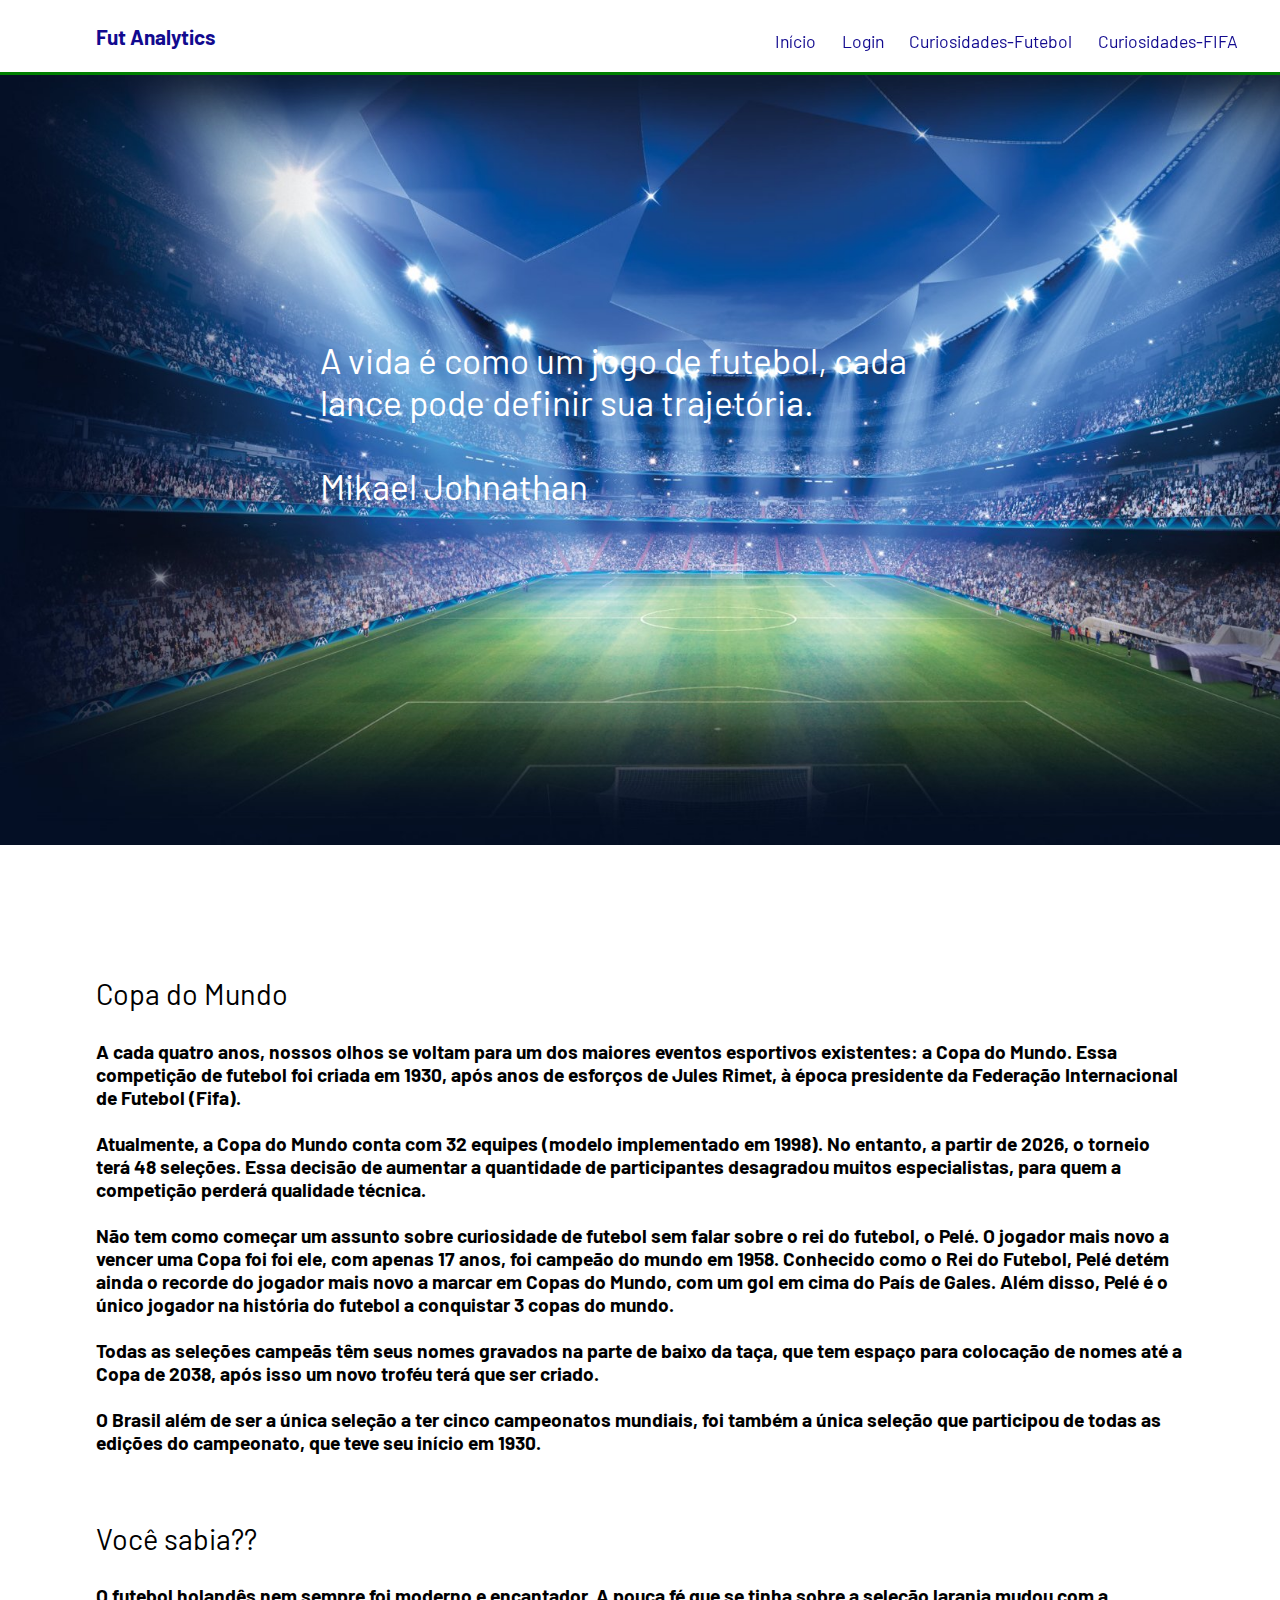
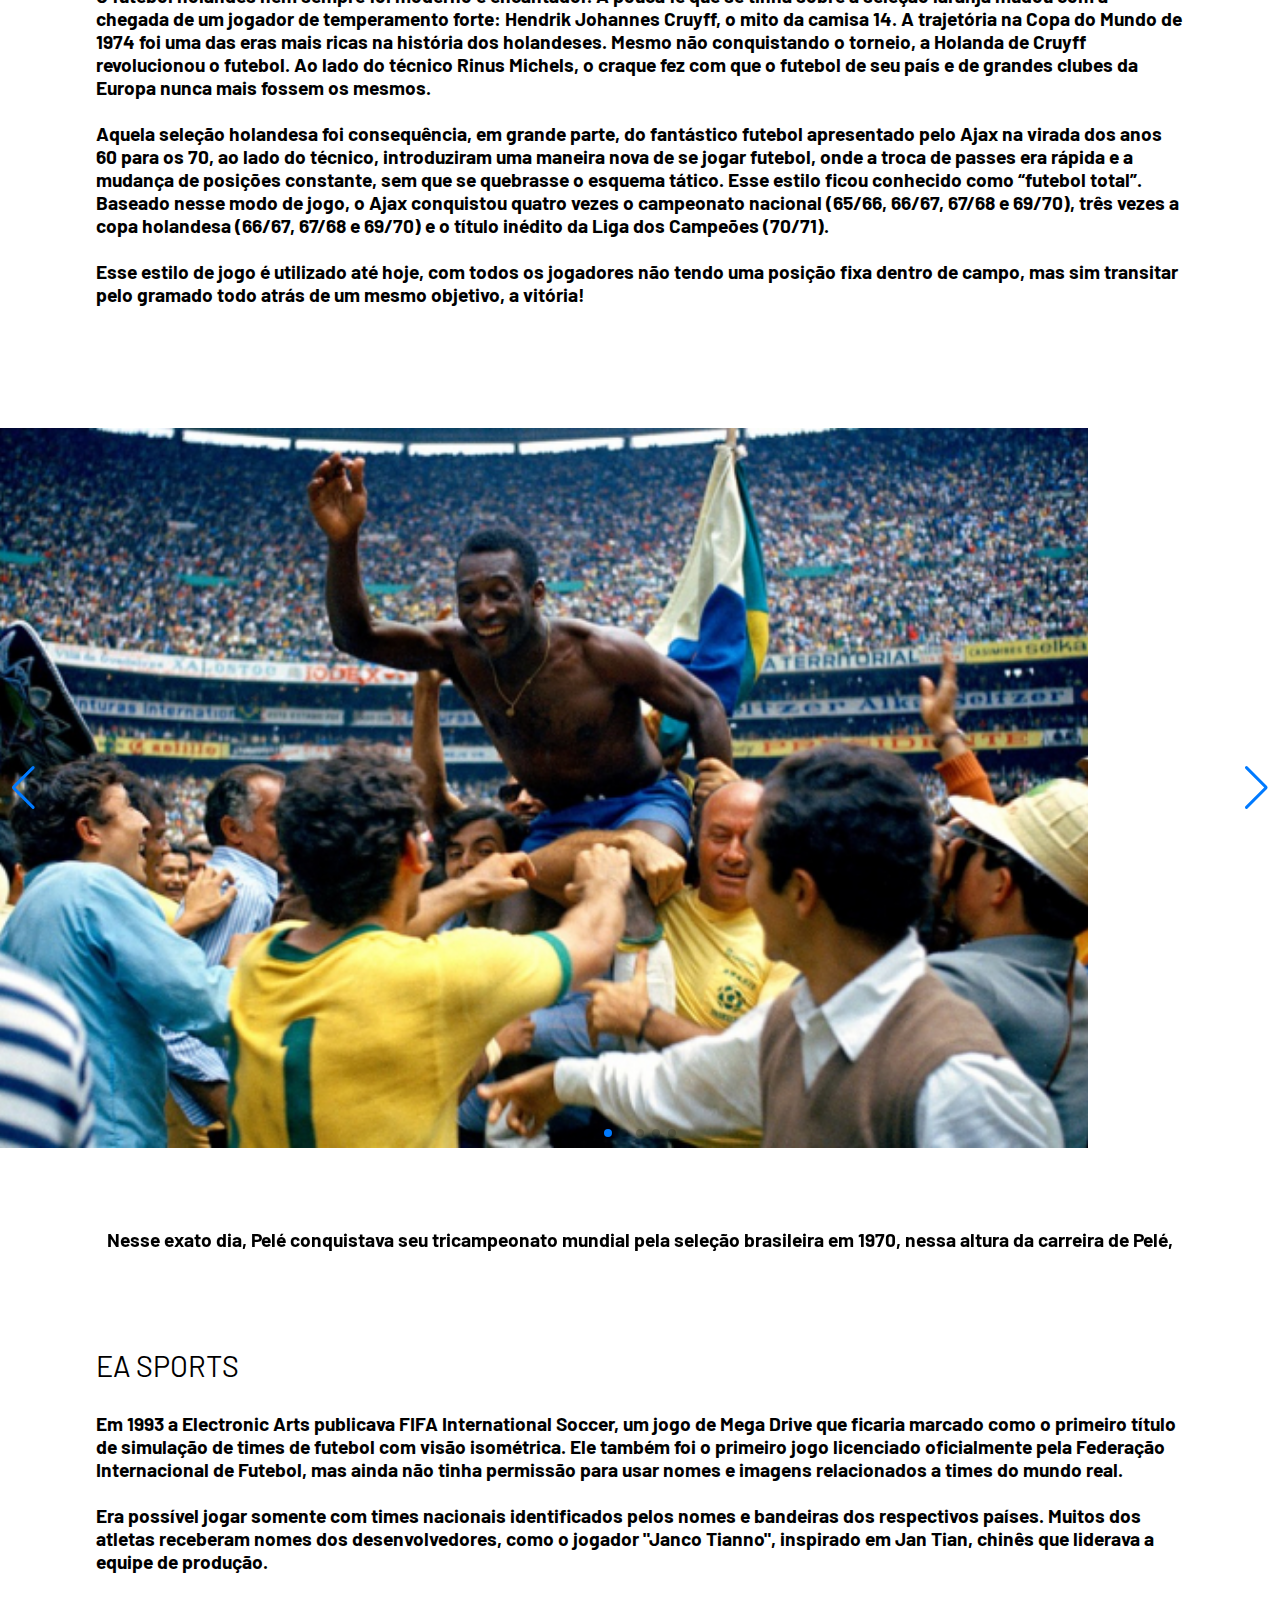
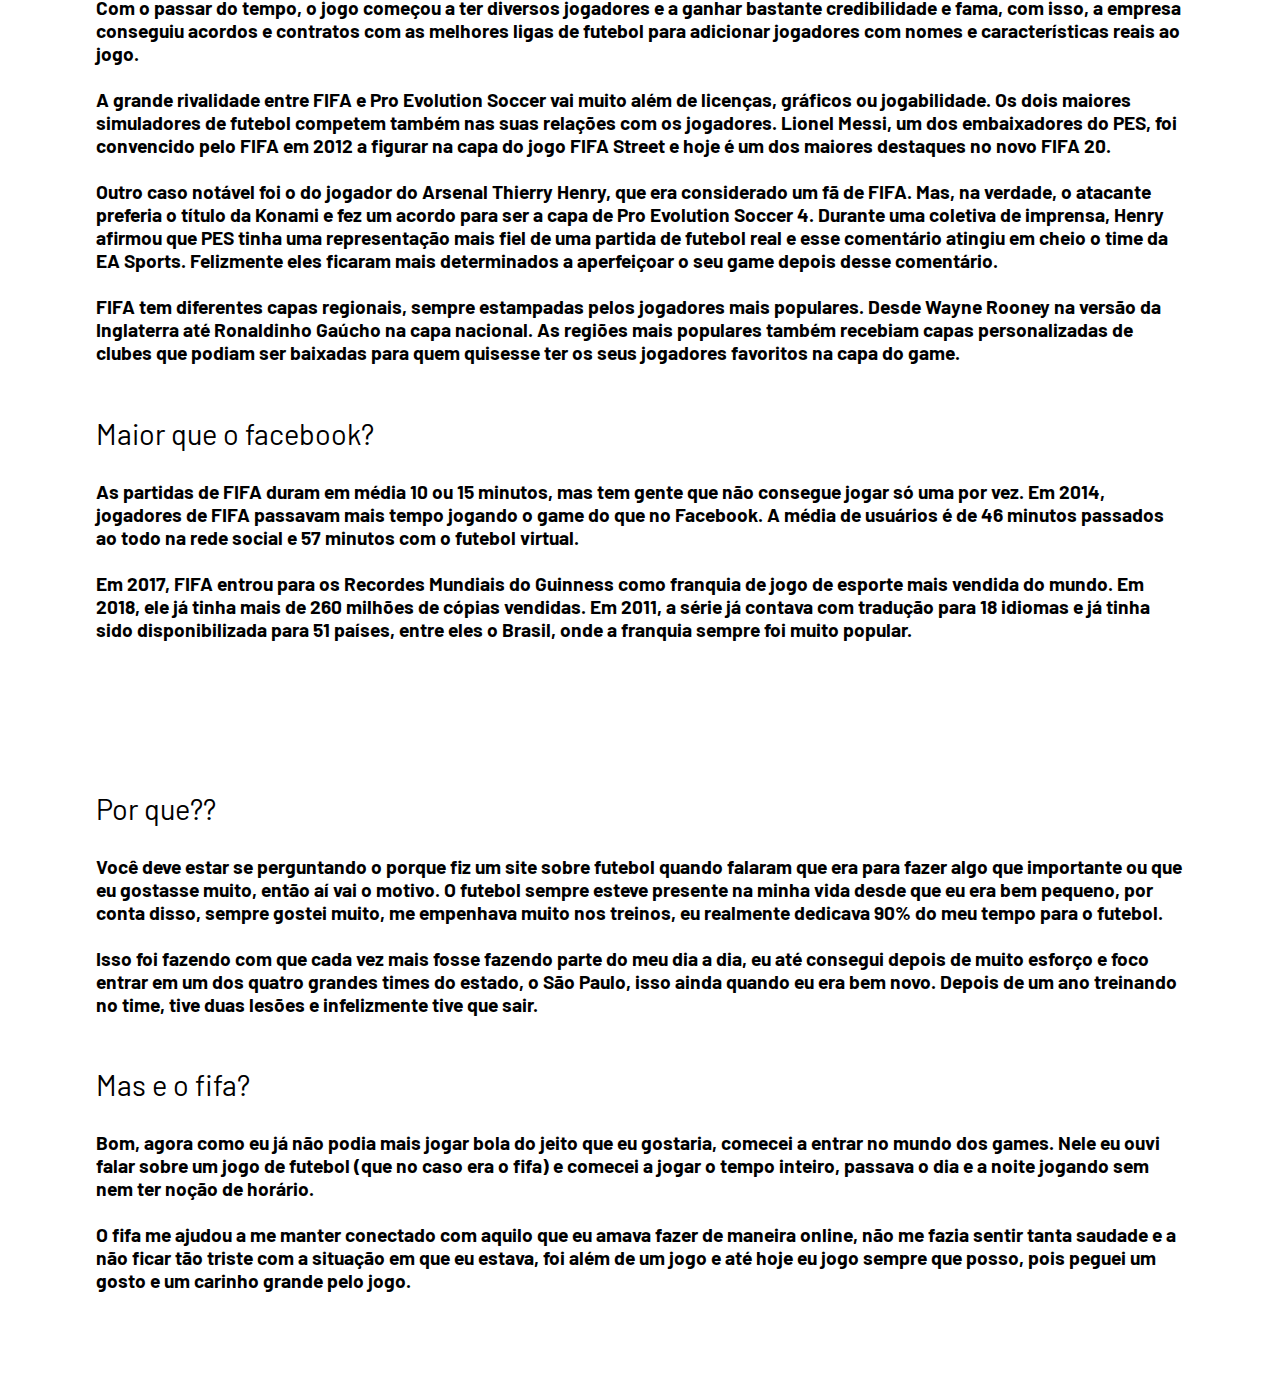
<file: site/public/index.html>
<!DOCTYPE html>
<html lang="pt-BR">

<head>
    <meta charset="UTF-8">
    <meta http-equiv="X-UA-Compatible" content="IE=edge">
    <meta name="viewport" content="width=device-width, initial-scale=1.0">

    <title>FutAnalytics</title>

    <script src="./js/funcoes.js"></script>

    <link rel="icon" href="./assets/imgs/favicon-32x32.png">
    <link rel="stylesheet" href="./css/style.css">
    <link rel="preconnect" href="https://fonts.gstatic.com">
    <link rel="stylesheet" href="https://unpkg.com/swiper/swiper-bundle.min.css"/>

</head>

<body>
    <div class="header" id="header">
        <div class="container" id="container">
            <h1 class="nome_site" href="#inicio">Fut Analytics</h1>
            <ul class="navbar" id="navbar">
                <li><a class="aqui" href="#inicio">Início</a></li>
                <li><a class="aqui" href="login.html">Login</a></li>
                <li><a class="aqui" href="#fut">Curiosidades-Futebol</a></li>
                <li><a class="aqui" href="#fifa">Curiosidades-FIFA </a></li>
            </ul>
        </div>
    </div>

    <a name="inicio" class="descer_pag"></a>

    <div class="banner">
        <div class="container">
            <p>
                A vida é como um jogo de futebol, cada lance pode definir sua trajetória. <br><br>
                Mikael Johnathan
            </p>
        </div>
    </div> 
    
    <div class="curio_fut">
        <div class="container">
            <a name="fut" class="descer_pag"></a>
            <div id="conteudo_fut"> <br><br>
                <p>Copa do Mundo</p> <h3> A cada quatro anos, nossos olhos se voltam para um dos maiores eventos esportivos     existentes: a Copa do Mundo. Essa competição de futebol foi criada em 1930, após anos de esforços de Jules Rimet, à época presidente da Federação Internacional de Futebol (Fifa). <br><br>

                    Atualmente, a Copa do Mundo conta com 32 equipes (modelo implementado em 1998). No entanto, a partir de 2026, o torneio terá 48 seleções. Essa decisão de aumentar a quantidade de participantes desagradou muitos especialistas, para quem a competição perderá qualidade técnica. <br><br>

                    Não tem como começar um assunto sobre curiosidade de futebol sem falar sobre o rei do futebol, o Pelé.
                    O jogador mais novo a vencer uma Copa foi foi ele, com apenas 17 anos, foi campeão do mundo em 1958. Conhecido como o Rei do Futebol, Pelé detém ainda o recorde do jogador mais novo a marcar em Copas do Mundo, com um gol em cima do País de Gales. Além disso, Pelé é o único jogador na história do futebol a conquistar 3 copas do mundo. <br><br>

                    Todas as seleções campeãs têm seus nomes gravados na parte de baixo da taça, que tem espaço para colocação de nomes até a Copa de 2038, após isso um novo troféu terá que ser criado. <br><br>

                    O Brasil além de ser a única seleção a ter cinco campeonatos mundiais, foi também a única seleção que participou de todas as edições do campeonato, que teve seu início em 1930.</h3><br>

                    <p>Você sabia??</p> <h3>O futebol holandês nem sempre foi moderno e encantador. A pouca fé que se tinha sobre a seleção laranja mudou com a chegada de um jogador de temperamento forte: Hendrik Johannes Cruyff, o mito da camisa 14. A trajetória na Copa do Mundo de 1974 foi uma das eras mais ricas na história dos holandeses. Mesmo não conquistando o torneio, a Holanda de Cruyff revolucionou o futebol. Ao lado do técnico Rinus Michels, o craque fez com que o futebol de seu país e de grandes clubes da Europa nunca mais fossem os mesmos. <br><br>

                    Aquela seleção holandesa foi consequência, em grande parte, do fantástico futebol apresentado pelo Ajax na virada dos anos 60 para os 70, ao lado do técnico, introduziram uma maneira nova de se jogar futebol, onde a troca de passes era rápida e a mudança de posições constante, sem que se quebrasse o esquema tático. Esse estilo ficou conhecido como “futebol total”. Baseado nesse modo de jogo, o Ajax conquistou quatro vezes o campeonato nacional (65/66, 66/67, 67/68 e 69/70), três vezes a copa holandesa (66/67, 67/68 e 69/70) e o título inédito da Liga dos Campeões (70/71). <br><br>

                    Esse estilo de jogo é utilizado até hoje, com todos os jogadores não tendo uma posição fixa dentro de campo, mas sim transitar pelo gramado todo atrás de um mesmo objetivo, a vitória!</h3> <br><br>
                </div>
        </div>
    </div>

    <div class="swiper mySwiper">
        <div class="swiper-wrapper">
          <div class="swiper-slide"><img src="assets/imgs/slide1.jpg"></div>
          <div class="swiper-slide"><img src="assets/imgs/slide2.jpg"></div>
          <div class="swiper-slide"><img src="assets/imgs/slide3.jpg"></div>
          <div class="swiper-slide"><img src="assets/imgs/slide4.jpg"></div>
          <div class="swiper-slide"><img src="assets/imgs/slide5.jpg"></div>
        </div>
        <div class="swiper-button-next"></div>
        <div class="swiper-button-prev"></div>
        <div class="swiper-pagination"></div>
    </div>

    <script src="https://unpkg.com/swiper/swiper-bundle.min.js"></script> <br><br>

    <div style="height: 70px; width: 85vw;" class="swiper mySwiper">
        <div class="swiper-wrapper">
            <div style="height: 40px;" class="swiper-slide"><h3> <br> Nesse exato dia, Pelé conquistava seu tricampeonato mundial pela seleção brasileira em 1970, nessa altura da carreira de Pelé, <br> ele já era considerado o maior jogador da história do futebol, por ser o único jogador a conquistar o campeonate 3x.</h3></div>

            <div style="height: 40px;" class="swiper-slide"><h3> <br> Nesse ano, o fifa veio revolucionando a jogabilidade, a parte de gráficos melhorados e um estilo de jogo totalmente diferente do ano anterior. <br> Isso é uma das coisas que mais agrada os consumidores do jogo e os estiga a comprar para sempre se manterem atualizados. </h3></div>

            <div style="height: 40px;" class="swiper-slide"><h3> <br> Em 2021, o palmeiras atingiu uma marca histórica, foi campeão da libertadores em duas edições seguinda, conquistando pela terceira vez o título. <br> Muito disso se deve ao novo grande treinador do verdão, que impõe um ritmo de jogo e uma tática diferente a cada partida.</h3></div>

            <div style="height: 40px;" class="swiper-slide"><h3> <br> O modo mais jogado do fifa têm muitas novidades, e uma delas é sobre um novo estilo de jogo da Weekend League, passando de 30 jogos para 20 jogos, isso foi uma mudança bem vista entre a comunidade  do jogo pelo dinamismo empregado junto com a mudança.</h3></div>
            <div style="height: 40px;" class="swiper-slide"><h3> <br> Como um bom brasileiro, torcedor afirma que independente das insatisfações da torcida sobre o técnico Tite, ele se vê confiante com a seleção na copa do mundo e crava que o hexa está cada vez mais próximo! Acertou ou zikou? </h3></div>
        </div>
    </div>

    <div class="curio_fut">
        <div class="container">
            <a name="fifa" class="descer_pag"></a>
            <div id="conteudo_fifa">
                <p>EA SPORTS</p> <h3>Em 1993 a Electronic Arts publicava FIFA International Soccer, um jogo de Mega Drive que ficaria marcado como o primeiro título de simulação de times de futebol com visão isométrica. Ele também foi o primeiro jogo licenciado oficialmente pela Federação Internacional de Futebol, mas ainda não tinha permissão para usar nomes e imagens relacionados a times do mundo real. <br><br>

                Era possível jogar somente com times nacionais identificados pelos nomes e bandeiras dos respectivos países. Muitos dos atletas receberam nomes dos desenvolvedores, como o jogador "Janco Tianno", inspirado em Jan Tian, chinês que liderava a equipe de produção. <br><br>

                Com o passar do tempo, o jogo começou a ter diversos jogadores e a ganhar bastante credibilidade e fama, com isso, a empresa conseguiu acordos e contratos com as melhores ligas de futebol para adicionar jogadores com nomes e características reais ao jogo. <br><br>

                A grande rivalidade entre FIFA e Pro Evolution Soccer vai muito além de licenças, gráficos ou jogabilidade. Os dois maiores simuladores de futebol competem também nas suas relações com os jogadores. Lionel Messi, um dos embaixadores do PES, foi convencido pelo FIFA em 2012 a figurar na capa do jogo FIFA Street e hoje é um dos maiores destaques no novo FIFA 20. <br><br>

                Outro caso notável foi o do jogador do Arsenal Thierry Henry, que era considerado um fã de FIFA. Mas, na verdade, o atacante preferia o título da Konami e fez um acordo para ser a capa de Pro Evolution Soccer 4. Durante uma coletiva de imprensa, Henry afirmou que PES tinha uma representação mais fiel de uma partida de futebol real e esse comentário atingiu em cheio o time da EA Sports. Felizmente eles ficaram mais determinados a aperfeiçoar o seu game depois desse comentário. <br><br>

                FIFA tem diferentes capas regionais, sempre estampadas pelos jogadores mais populares. Desde Wayne Rooney na versão da Inglaterra até Ronaldinho Gaúcho na capa nacional. As regiões mais populares também recebiam capas personalizadas de clubes que podiam ser baixadas para quem quisesse ter os seus jogadores favoritos na capa do game. <br><br></h3>

                <p>Maior que o facebook?</p> <h3>
                As partidas de FIFA duram em média 10 ou 15 minutos, mas tem gente que não consegue jogar só uma por vez. Em 2014, jogadores de FIFA passavam mais tempo jogando o game do que no Facebook. A média de usuários é de 46 minutos passados ao todo na rede social e 57 minutos com o futebol virtual. <br><br>

                Em 2017, FIFA entrou para os Recordes Mundiais do Guinness como franquia de jogo de esporte mais vendida do mundo. Em 2018, ele já tinha mais de 260 milhões de cópias vendidas. Em 2011, a série já contava com tradução para 18 idiomas e já tinha sido disponibilizada para 51 países, entre eles o Brasil, onde a franquia sempre foi muito popular.</h3> <br><br>

            </div>
        </div>
    </div>

    <div class="curio_fut">
        <div class="container">
            <div id="conteudo_socio">
                <p>Por que??</p> <h3>Você deve estar se perguntando o porque fiz um site sobre futebol quando falaram que era para fazer algo que importante ou que eu gostasse muito, então aí vai o motivo. O futebol sempre esteve presente na minha vida desde que eu era bem pequeno, por conta disso, sempre gostei muito, me empenhava muito nos treinos, eu realmente dedicava 90% do meu tempo para o futebol. <br><br> Isso foi fazendo com que cada vez mais fosse fazendo parte do meu dia a dia, eu até consegui depois de muito esforço e foco entrar em um dos quatro grandes times do estado, o São Paulo, isso ainda quando eu era bem novo. Depois de um ano treinando no time, tive duas lesões e infelizmente tive que sair. <br><br></h3>

                <p>Mas e o fifa?</p> <h3>Bom, agora como eu já não podia mais jogar bola do jeito que eu gostaria, comecei a entrar no mundo dos games. Nele eu ouvi falar sobre um jogo de futebol (que no caso era o fifa) e comecei a jogar o tempo inteiro, passava o dia e a noite jogando sem nem ter noção de horário. <br><br> O fifa me ajudou a me manter conectado com aquilo que eu amava fazer de maneira online, não me fazia sentir tanta saudade e a não ficar tão triste com a situação em que eu estava, foi além de um jogo e até hoje eu jogo sempre que posso, pois peguei um gosto e um carinho grande pelo jogo.</h3>
            </div>
        </div>
    </div>        

    <div class="footer">
        <div class="container">
        </div>
    </div>

</body>

</html>

<script>

    var swiper = new Swiper(".mySwiper", {
        slidesPerView: 1,
        spaceBetween: 30,
        loop: true,
        pagination: {
          el: ".swiper-pagination",
          clickable: true,
        },
        navigation: {
          nextEl: ".swiper-button-next",
          prevEl: ".swiper-button-prev",
        },
    });
</script>
</file>
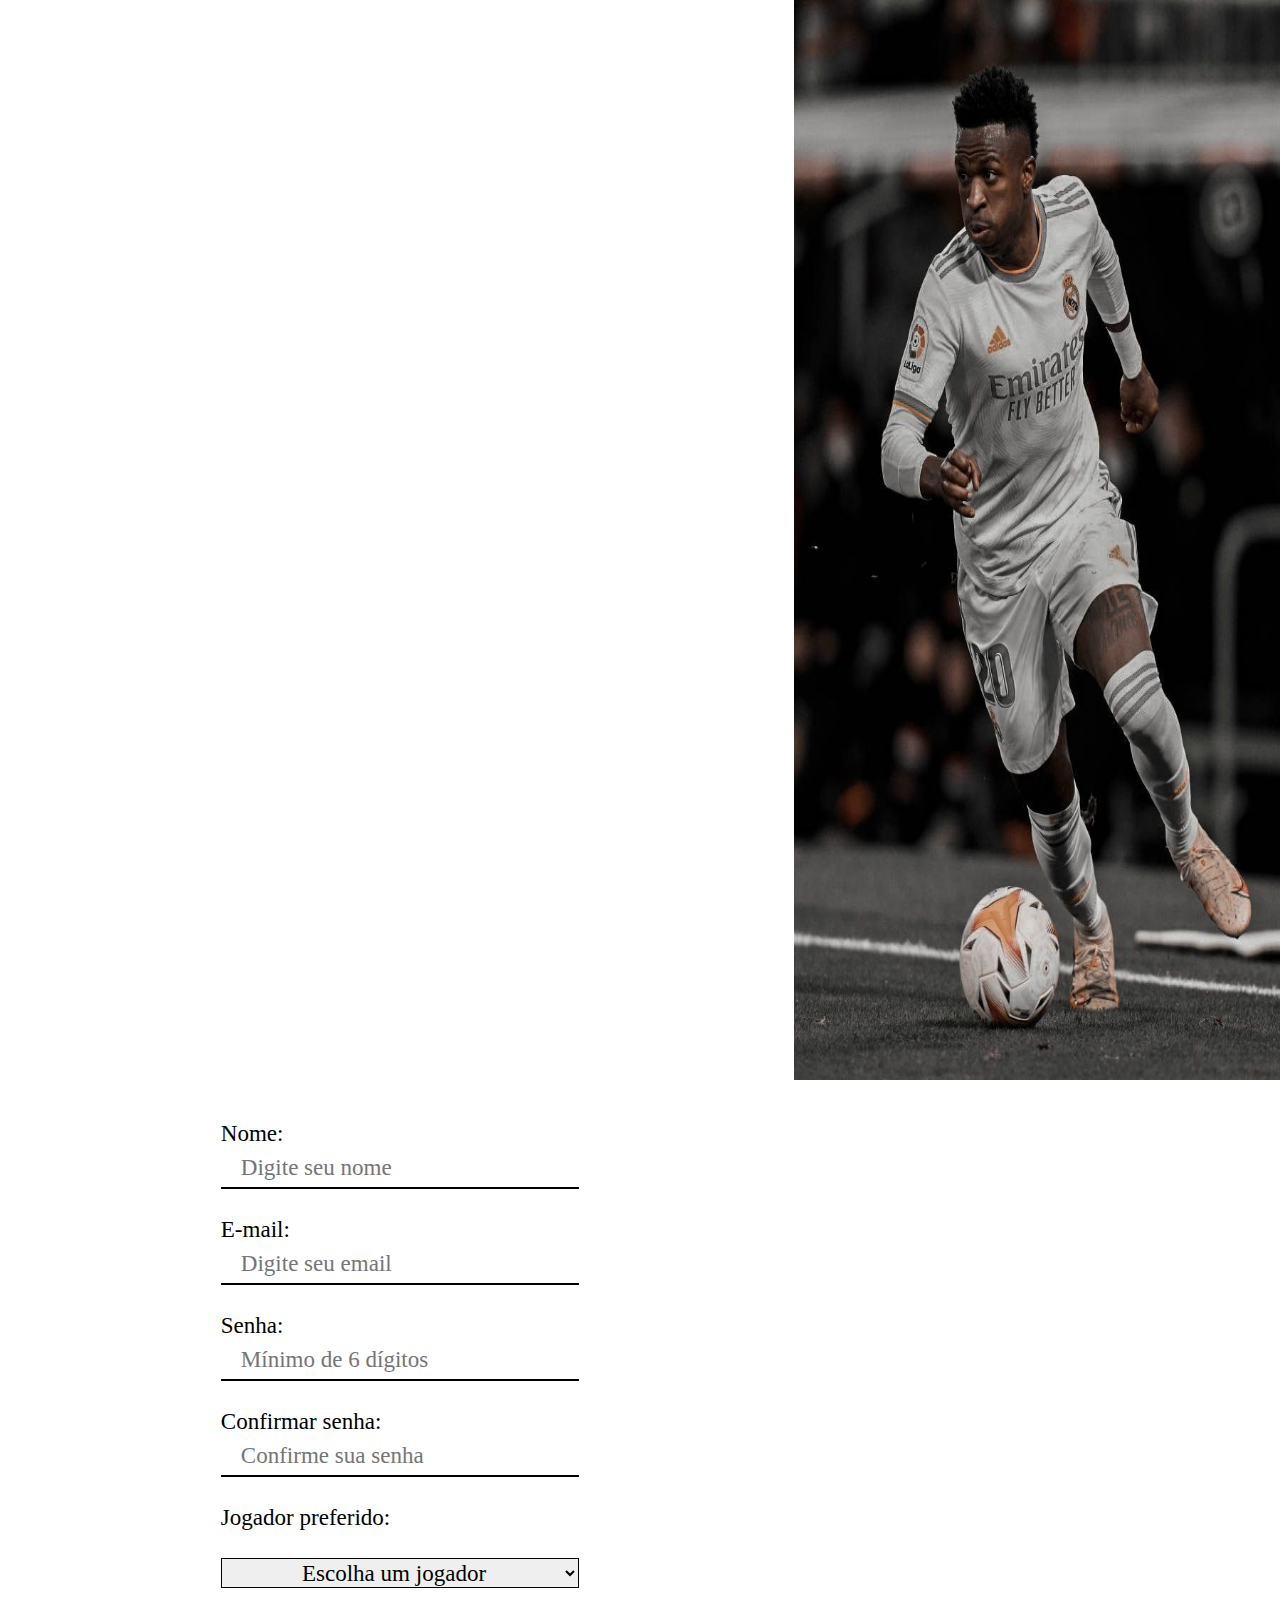
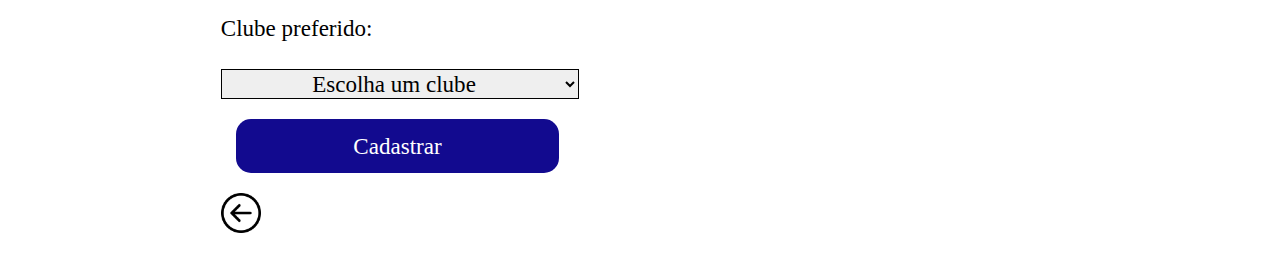
<file: site/public/cadastro.html>
<!DOCTYPE html>
<html lang="pt-br">

<head>
    <meta charset="UTF-8">
    <meta http-equiv="X-UA-Compatible" content="IE=edge">
    <meta name="viewport" content="width=device-width, initial-scale=1.0">

    <title>Cadastro</title>


    <script src="./js/funcoes.js"></script>


    <link rel="icon" href="./assets/imgs/favicon-32x32.png">
    <link rel="stylesheet" href="./css/cadastro.css">
    <link rel="preconnect" href="https://fonts.gstatic.com">
    <link
        href="https://fonts.googleapis.com/css2?family=Exo+2:ital,wght@0,100;0,200;0,300;0,400;0,500;0,600;0,700;0,800;0,900;1,100;1,200;1,300;1,400;1,500;1,600;1,700;1,800;1,900&display=swap"
        rel="stylesheet">
</head>

<body>

    <div class="banner">

        <div class="img_cadastro">
            <img src="assets/imgs/REAL MADRID.jpg">
        </div>

        <div class="container tamanho-conteudo">
            <div class="card medio">
                <div class="formulario">

                    <form>
                    <label>Nome:</label>
                    <input id="nome_input" type="text" placeholder="Digite seu nome" required> <br>

                    <label>E-mail:</label>
                    <input id="email_input" type="text" placeholder="Digite seu email" required> <br>

                    <label>Senha:</label>
                    <input id="senha_input" type="password" placeholder="Mínimo de 6 dígitos" required> <br>

                    <label>Confirmar senha:</label>
                    <input id="confirmacao_senha_input" type="password" placeholder="Confirme sua senha" required> <br>
                    
                    <label>Jogador preferido:</label> <br>
                    <select id="select_jogador" required>
                        <option value="0">Escolha um jogador</option>
                        <option value="1">Neymar JR</option>
                        <option value="2">Kylian Mbappe</option>
                        <option value="3">Lionel Messi</option>
                        <option value="4">Cristiano Ronaldo</option>
                        <option value="5">Vini JR</option>
                        <option value="6">Karim Benzema</option>
                        <option value="7">Robert Lewandowski</option>
                        <option value="8">Mohamed Salah</option>
                        <option value="9">Sadio Mané</option>
                        <option value="10">Erling Haaland</option>
                    </select> <br>

                    <label>Clube preferido:</label> <br>
                    <select id="select_clube" required>
                        <option value="0">Escolha um clube</option>
                        <option value="1">Real Madrid</option>
                        <option value="2">Manchester City</option>
                        <option value="3">Manchester United</option>
                        <option value="4">Chelsea</option>
                        <option value="5">Bayern de Munique</option>
                        <option value="6">Liverpool</option>
                        <option value="7">Barcelona</option>
                        <option value="8">Paris Saint-Germain</option>
                        <option value="9">Atlético de Madrid</option>
                        <option value="10">Juventus</option>
                    </select>
                    </form>

                    <button type="button" class="btn" onclick="cadastrar()">Cadastrar</button>

                    <a href="login.html"><img src="assets/imgs/voltar.png" style="height: 40px; width: 40px; float: left;"></a>

                </div>

                <div class="alerta_erro">
                    <div class="card_erro" id="cardErro">
                        <div id="mensagem_erro"></div>
                    </div>
                </div>
                <div id="div_aguardar" class="loading-div">
                    <img src="./assets/gif.gif" id="loading-gif">
                </div>

            </div>
        </div>
    </div>

</body>

</html>

<script>
    function cadastrar() {
        aguardar();

        var nomeVar = nome_input.value;
        var emailVar = email_input.value;
        var senhaVar = senha_input.value;
        var confirmacaoSenhaVar = confirmacao_senha_input.value;
        var jogadoresVar = Number(select_jogador.value);
        var clubesVar = Number(select_clube.value);

        if (nomeVar == "" || emailVar == "" || senhaVar == "" || confirmacaoSenhaVar == "" || jogadoresVar == "" || clubesVar == "") {
            cardErro.style.display = "block"
            mensagem_erro.innerHTML = "Preencha todos os campos ";
            setInterval(sumirMensagem, 4000)
            return false;

        } else if (nomeVar.length < 2){
            cardErro.style.display = "block"
            mensagem_erro.innerHTML = "Nome inválido! ";
            setInterval(sumirMensagem, 4000)
            return false;
        }
        
        else if (emailVar.indexOf("@") < 2|| emailVar.indexOf(".com") < 3 || emailVar.length < 12) {
            cardErro.style.display = "block"
            mensagem_erro.innerHTML = "Ops, e-mail inválido! Verifique e tente novamente.";
            setInterval(sumirMensagem, 4000)
            return false;
        }

        else if (senhaVar.length < 6) {
        cardErro.style.display = "block"
        mensagem_erro.innerHTML = "Digite uma senha com mais de 6 dígitos";
        setInterval(sumirMensagem, 4000)
        return false;
        }

        else if (senhaVar != confirmacaoSenhaVar) {
            cardErro.style.display = "block"
            mensagem_erro.innerHTML = "As senhas inseridas devem ser iguais! ";
            setInterval(sumirMensagem, 4000)
            return false;
        }
        
        else if (jogadoresVar == 0 || clubesVar == 0){
            cardErro.style.display = "block"
            mensagem_erro.innerHTML = "Selecione um valor válido! ";
            setInterval(sumirMensagem, 4000)
            return false;
        }

        fetch("/usuarios/cadastrar", {
            method: "POST",
            headers: {
                "Content-Type": "application/json"
            },
            body: JSON.stringify({

                nomeServer: nomeVar,
                emailServer: emailVar,
                senhaServer: senhaVar,
                jogadoresServer: jogadoresVar,
                clubesServer: clubesVar
            })
        }).then(function (resposta) {

            console.log("resposta: ", resposta);

            if (resposta.ok) {
                div_aguardar.style.display = "block";

                setTimeout(() => {
                    window.location = "login.html";
                }, "2000")
                
                limparFormulario();
                finalizarAguardar();
            } else {
                throw ("Houve um erro ao tentar realizar o cadastro!");
            }
        }).catch(function (resposta) {
            console.log(`#ERRO: ${resposta}`);
            finalizarAguardar();
        });

        return false;
    

    function sumirMensagem() {
        cardErro.style.display = "none"
    }
    }
</script>
</file>
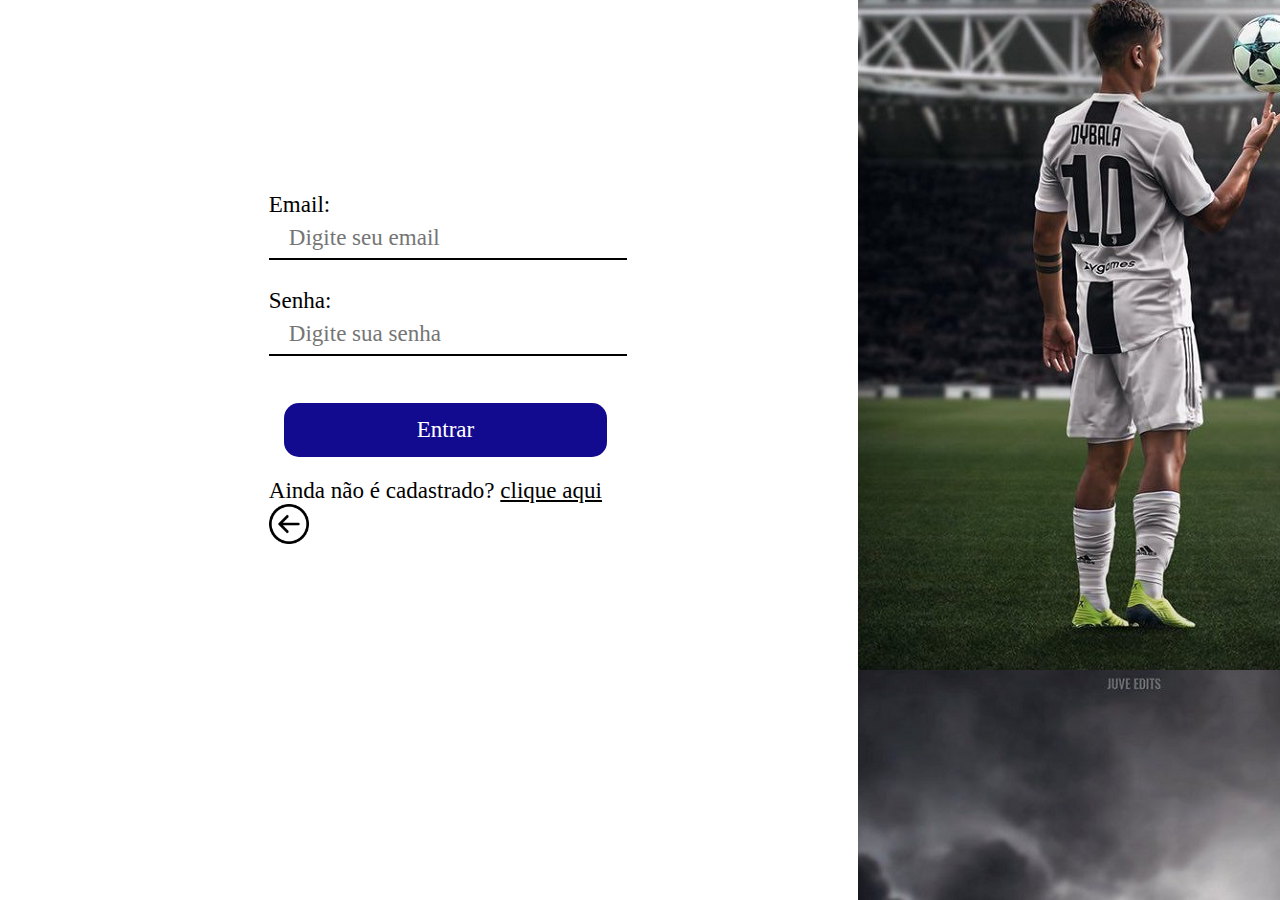
<file: site/public/login.html>
<!DOCTYPE html>
<html lang="pt-br">

<head>
    <meta charset="UTF-8">
    <meta http-equiv="X-UA-Compatible" content="IE=edge">
    <meta name="viewport" content="width=device-width, initial-scale=1.0">

    <title>Login</title>

    <script src="js/funcoes.js"></script>
    <link rel="icon" href="./assets/imgs/favicon-32x32.png">
    <link rel="stylesheet" href="./css/login.css">
    <link rel="preconnect" href="https://fonts.gstatic.com">
    <link rel="stylesheet" href="https://unpkg.com/swiper/swiper-bundle.min.css"/>

</head>

<body>

        <div class="login">
            <div class="container">
                
            </div>
                <div class="formulario">
    
                    <form>
                    <label>Email:</label>
                    <input type="text" id="email_input" placeholder="Digite seu email"> <br>
                    <label>Senha:</label>
                    <input type="password" id="senha_input" placeholder="Digite sua senha"> <br>
                    <button type="button" onclick="entrar()">Entrar</button>
                    <p>Ainda não é cadastrado? <a href="cadastro.html"> clique aqui </a> </p>
                    <a href="index.html"><img src="assets/imgs/voltar.png" style="height: 40px; width: 40px;"></a>

                    <div id="msg_erro" class="msg_erro">
                        <div class="letras_erro" id="mensagem_erro">

                        </div>
                    </div>    
                </form>

                
            </div>
            
            <div class="login_img">
                
            </div>
            
        </div>
    </body>
    
</html>

<script>


    function entrar() {
        aguardar();

        var emailVar = email_input.value;
        var senhaVar = senha_input.value;

        if (emailVar == "" || senhaVar == "") {
            msg_erro.style.display = "block"
            mensagem_erro.innerHTML = "Preencha todos os campos";
            finalizarAguardar();
            setInterval(sumirMensagem, 4000)
            return false;
        }
        if (emailVar.indexOf("@") == -1 || emailVar.indexOf(".com") == -1) {
            msg_erro.style.display = "block"
            mensagem_erro.innerHTML = "Email inválido";
            
            setInterval(sumirMensagem, 4000)
            return false;

        } else if (senhaVar.length < 6) {
            msg_erro.style.display = "block"
            mensagem_erro.innerHTML = "Senha incorreta";

            setInterval(sumirMensagem, 4000)
            return false;
        }

        console.log("FORM LOGIN: ", emailVar);
        console.log("FORM SENHA: ", senhaVar);

        fetch("/usuarios/autenticar", {
            method: "POST",
            headers: {
                "Content-Type": "application/json"
            },
            body: JSON.stringify({
                emailServer: emailVar,
                senhaServer: senhaVar
            })
        }).then(function (resposta) {
            console.log("ESTOU NO THEN DO entrar()!")

            if (resposta.ok) {
                console.log(resposta);

                resposta.json().then(json => {
                    console.log(json);
                    console.log(JSON.stringify(json));

                    sessionStorage.EMAIL_USUARIO = json.email_usuario;
                    sessionStorage.NOME_USUARIO = json.nome_usuario;
                    sessionStorage.ID_USUARIO = json.id_usuario;
                    sessionStorage.JOGADOR = json.nome_jogador;
                    sessionStorage.CLUBE = json.nome_clube;

                    setTimeout(function () {
                        window.location = "./dashboard/cards.html";
                    }, 1000); // apenas para exibir o loading

                });

            } else {

                console.log("Houve um erro ao tentar realizar o login!");

                resposta.text().then(texto => {
                    console.error(texto);
                    finalizarAguardar(texto);
                });
            }

        }).catch(function (erro) {
            console.log(erro);
        })

        return false;
    }

    function sumirMensagem() {
        msg_erro.style.display = "none"
    }

</script>
</file>
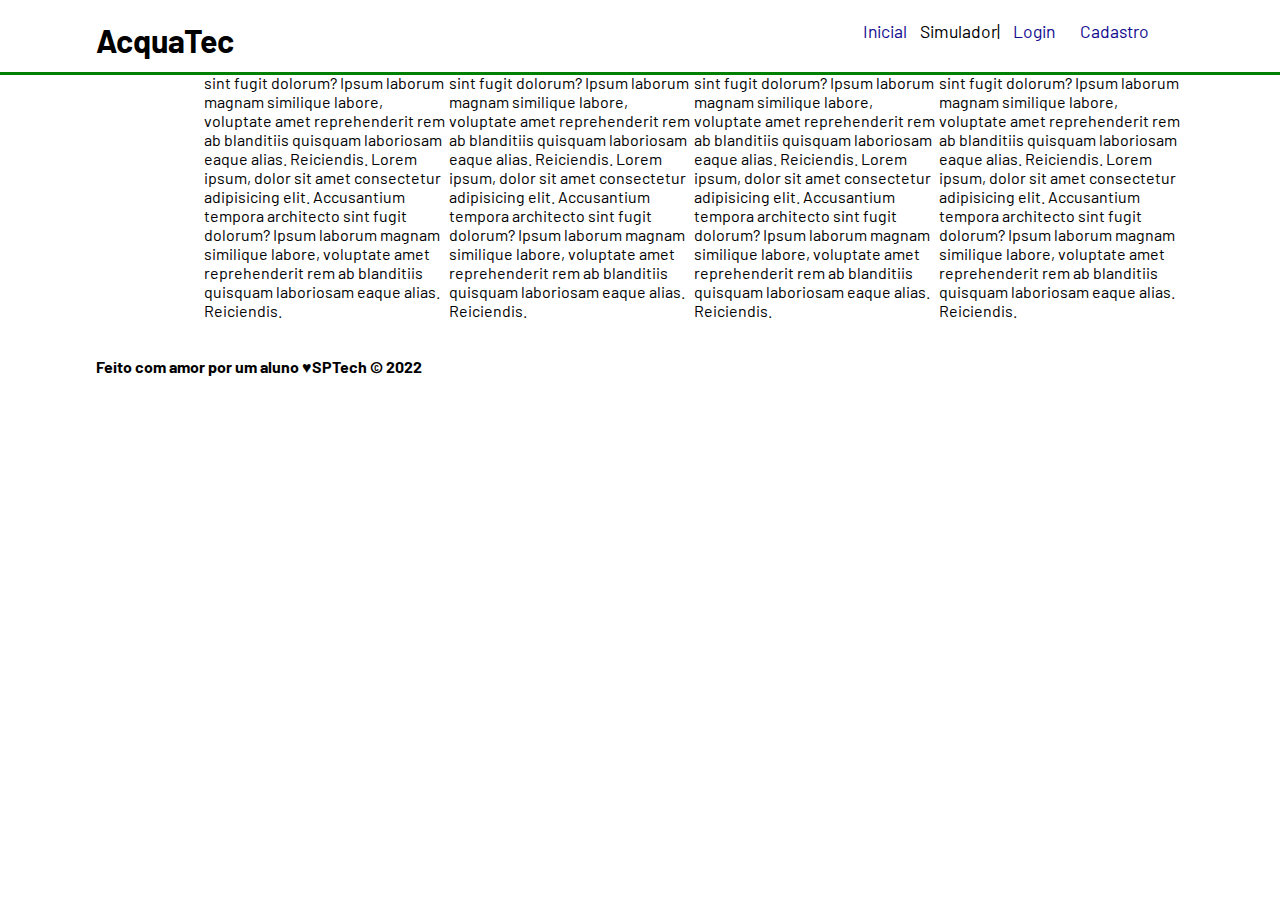
<file: site/public/simulador.html>
<!DOCTYPE html>
<html lang="pt-br">

<head>
    <meta charset="UTF-8">
    <meta http-equiv="X-UA-Compatible" content="IE=edge">
    <meta name="viewport" content="width=device-width, initial-scale=1.0">

    <title>AcquaTec | Simulador</title>

    <script src="./js/funcoes.js"></script>

    <link rel="icon" href="./assets/icon/favicon.ico">
    <link rel="stylesheet" href="./css/style.css">
    <link rel="preconnect" href="https://fonts.gstatic.com">
    <link
        href="https://fonts.googleapis.com/css2?family=Exo+2:ital,wght@0,100;0,200;0,300;0,400;0,500;0,600;0,700;0,800;0,900;1,100;1,200;1,300;1,400;1,500;1,600;1,700;1,800;1,900&display=swap"
        rel="stylesheet">
</head>

<body>

    <!--header inicio-->
    <div class="header">
        <div class="container">
            <h1 class="titulo">AcquaTec</h1>
            <ul class="navbar">
                <li>
                    <a href="./index.html">Inicial</a>
                </li>
                <li class="agora">Simulador</li>
                <li>|</li>
                <li>
                    <a href="./login.html">Login</a>
                </li>
                <li>
                    <a href="./login.html">Cadastro</a>
                </li>
            </ul>
        </div>
    </div>


    <!-- simulador inicio -->
    <div class="simulador">
        <div class="container">
            <h2>Simulador</h2>
            <p>Lorem ipsum, dolor sit amet consectetur adipisicing elit. Accusantium tempora architecto sint fugit
                dolorum? Ipsum laborum magnam similique labore, voluptate amet reprehenderit rem ab blanditiis quisquam
                laboriosam eaque alias. Reiciendis. Lorem ipsum, dolor sit amet consectetur adipisicing elit.
                Accusantium tempora architecto sint fugit dolorum? Ipsum laborum magnam similique labore, voluptate amet
                reprehenderit rem ab blanditiis quisquam laboriosam eaque alias. Reiciendis.</p>
            <p>Lorem ipsum, dolor sit amet consectetur adipisicing elit. Accusantium tempora architecto sint fugit
                dolorum? Ipsum laborum magnam similique labore, voluptate amet reprehenderit rem ab blanditiis quisquam
                laboriosam eaque alias. Reiciendis. Lorem ipsum, dolor sit amet consectetur adipisicing elit.
                Accusantium tempora architecto sint fugit dolorum? Ipsum laborum magnam similique labore, voluptate amet
                reprehenderit rem ab blanditiis quisquam laboriosam eaque alias. Reiciendis.</p>
            <p>Lorem ipsum, dolor sit amet consectetur adipisicing elit. Accusantium tempora architecto sint fugit
                dolorum? Ipsum laborum magnam similique labore, voluptate amet reprehenderit rem ab blanditiis quisquam
                laboriosam eaque alias. Reiciendis. Lorem ipsum, dolor sit amet consectetur adipisicing elit.
                Accusantium tempora architecto sint fugit dolorum? Ipsum laborum magnam similique labore, voluptate amet
                reprehenderit rem ab blanditiis quisquam laboriosam eaque alias. Reiciendis.</p>
            <p>Lorem ipsum, dolor sit amet consectetur adipisicing elit. Accusantium tempora architecto sint fugit
                dolorum? Ipsum laborum magnam similique labore, voluptate amet reprehenderit rem ab blanditiis quisquam
                laboriosam eaque alias. Reiciendis. Lorem ipsum, dolor sit amet consectetur adipisicing elit.
                Accusantium tempora architecto sint fugit dolorum? Ipsum laborum magnam similique labore, voluptate amet
                reprehenderit rem ab blanditiis quisquam laboriosam eaque alias. Reiciendis.</p>

        </div>
    </div>
    <!-- simulador fim -->

    <!--footer inicio-->
    <div class="footer">
        <div class="container">
            <h4>Feito com amor por um aluno &hearts;SPTech &copy; 2022</h4>
        </div>
    </div>
    <!--footer fim-->


</body>

</html>
</file>
<file: site/public/css/style.css>
@import url('https://fonts.googleapis.com/css2?family=Barlow:ital,wght@0,100;0,200;0,300;0,400;0,500;0,600;0,700;0,800;0,900;1,100;1,200;1,300;1,400;1,500;1,600;1,700;1,800;1,900&display=swap');

body {
  margin: 0;
  padding: 0;
  font-family: barlow;
  box-sizing: border-box;
}

.container {
  width: 85%;
  margin: auto;
  display: flex;
}

.header {
  height: 8vh;
  width: 100vw;
  background-color: white;
  position: fixed;
  display: flex;
  align-items: center;
  border-bottom: 3px solid #008000;
}

.header .container {
  justify-content: space-between;
}

.header a {
  text-decoration: none;
  color: #120a8f;
  padding: 1vw;
}

.nome_site{
  color: #120a8f;
  width: fit-content;
  font-size: 1.3rem;
  display: flex;
  justify-content: left;
  align-items: center;
}

.aqui {
  text-decoration: none;
  position: relative;
}

.aqui:hover{
  text-decoration:underline;
  transition: 1s;
}

.navbar {
  width: 100vw;
  height: 3vh;
  display: flex;
  justify-content: center;
  align-items: center;
  list-style: none;
  font-size: 1.1rem;
  position: fixed;
  margin-left: 18%;
}



html {
  scroll-behavior: smooth;
}

:target {
scroll-margin-top: .8em;
}

.swiper {
  width: 100vw;
  height: 100vh;
}

.swiper.mySwiper{
  height: 80vh;
}

.swiper-slide {
  height: 400px;
  text-align: center;
  font-size: 1.1rem;
  background: #fff;
  display: -webkit-box;
  display: -ms-flexbox;
  display: -webkit-flex;
  display: flex;
  -webkit-box-pack: center;
  -ms-flex-pack: center;
  -webkit-justify-content: center;
  justify-content: center;
  -webkit-box-align: center;
  -ms-flex-align: center;
  -webkit-align-items: center;
  align-items: center;
}

.swiper-slide img {
  display: block;
  width: 85vw;
  height: 80vh;
  object-fit: cover;
}

.banner {
  height: fit-content;
  padding: 40px 0;
  color: white;
  background-image: url(".././assets/imgs/ucl.jpg");
  background-size: cover;

}

.banner .container {
  height: 85vh;
  font-size: 2.2rem;
  justify-content: center;
  align-items: center;
}

.banner p {
  width: 50vw;
  margin: 0;
  padding: 0;
  font-size: 2.2rem;
}

.curio_fut {
  background-color: white;
  display: flex;
  margin-top: 5%;
  margin-bottom: 5%;
}

.curio_fut .container{
  justify-content: start;
}

.curio_fut p {
  text-align: start;
  font-size: 1.8rem;
}

h3 {
  font-size: 1.2rem;
}
</file>
<file: site/public/css/cadastro.css>
* {
  margin: 0;
  padding: 0;
  box-sizing: border-box;
  border: none;
  font-family: barlow;
  font-size: 1.2rem;
}

.banner .container .card {
  height: fit-content;
  width: 800px;
  display: flex;
  flex-direction: column;
  align-items: center;
  border-radius: 4px;
}

.card {
  display: flex;
  justify-content: space-around;
}

.card h2 {
  font-size: 30px;
}

.card h4 {
  font-size: 16px;
}

.banner #div_erros_login {
  margin-top: 15px;
}

.alerta_erro{
  display: flex;
  justify-content: flex-end;
  margin-top: 20px;
}

.card_erro {
  display: none;
  color: red;
  width: 230px;
  position: fixed;
  padding: 10px;
}

.card_erro #mensagem_erro{
  font-weight: 500;
  font-size: 1.2rem;
}

.formulario {
  display: flex;
  flex-direction: column;
  margin-top: 5%;
}

.formulario form{
  display: flex;
  flex-direction: column;
  justify-content: center;
}

.formulario input{
  height: 20px;
  width: 28vw;
  padding: 20px;
  border-bottom: 2px solid black;
}

input:focus {
  outline: none;
  border-bottom: 2px solid #120a8f;
}

.btn{
  height: 6vh;
  border: none;
  border-radius: 15px;
  margin: 20px;
  margin-left: 15px;
  cursor: pointer;
  background-color: #120a8f;
  color: white;
  text-align: center;
}

.loading-div {
  width: 50px;
  margin: auto;
  display: none;
}

.loading-div img {
  height: 50px;
  width: 50px;
  display: none;
}



select {
  display: flex;
  align-items: center;
  text-align: center;
  border: 1px solid black;
}

img {
  height: 120vh;
  width: 38vw;
  float: right;
}
</file>
<file: site/public/css/login.css>
* {
    margin: 0;
    padding: 0;
    box-sizing: border-box;
    border: none;
    font-family: barlow;
    font-size: 1.2rem;
}

.login {
    height: 100vh;
    width: 100vw;
}

.container {
    height: 100vh;
    width: 33vw;
    float: right;
    background-image: url(../assets/imgs/login_img.jpg);
    background-position-y: -310px;
}

.formulario {
    height: 40vh;
    width: 50vw;
    margin-top: 200px;
    margin-left: 10%;
    float: left;
    display: flex;
    justify-content: center;
    align-items: center;
}

.formulario form{
    display: flex;
    flex-direction: column;
    justify-content: center;
}

.formulario input{
    height: 20px;
    width: 28vw;
    padding: 20px;
    border-bottom: 2px solid black;
}

.formulario button{
    height: 6vh;
    border: none;
    border-radius: 15px;
    margin: 20px;
    margin-left: 15px;
    cursor: pointer;
    background-color: #120a8f;
    color: white;
    text-align: center;
}

input:focus {
    outline: none;
    border-bottom: 2px solid #120a8f;
}

button:hover{
    transition: .5s;
}

a {
    text-decoration: underline;
    color: black;
}

a:hover {
    font-size:1.2em;
}

.letras_erro {
    margin-top: 20px;
    color: red;
}
</file>
